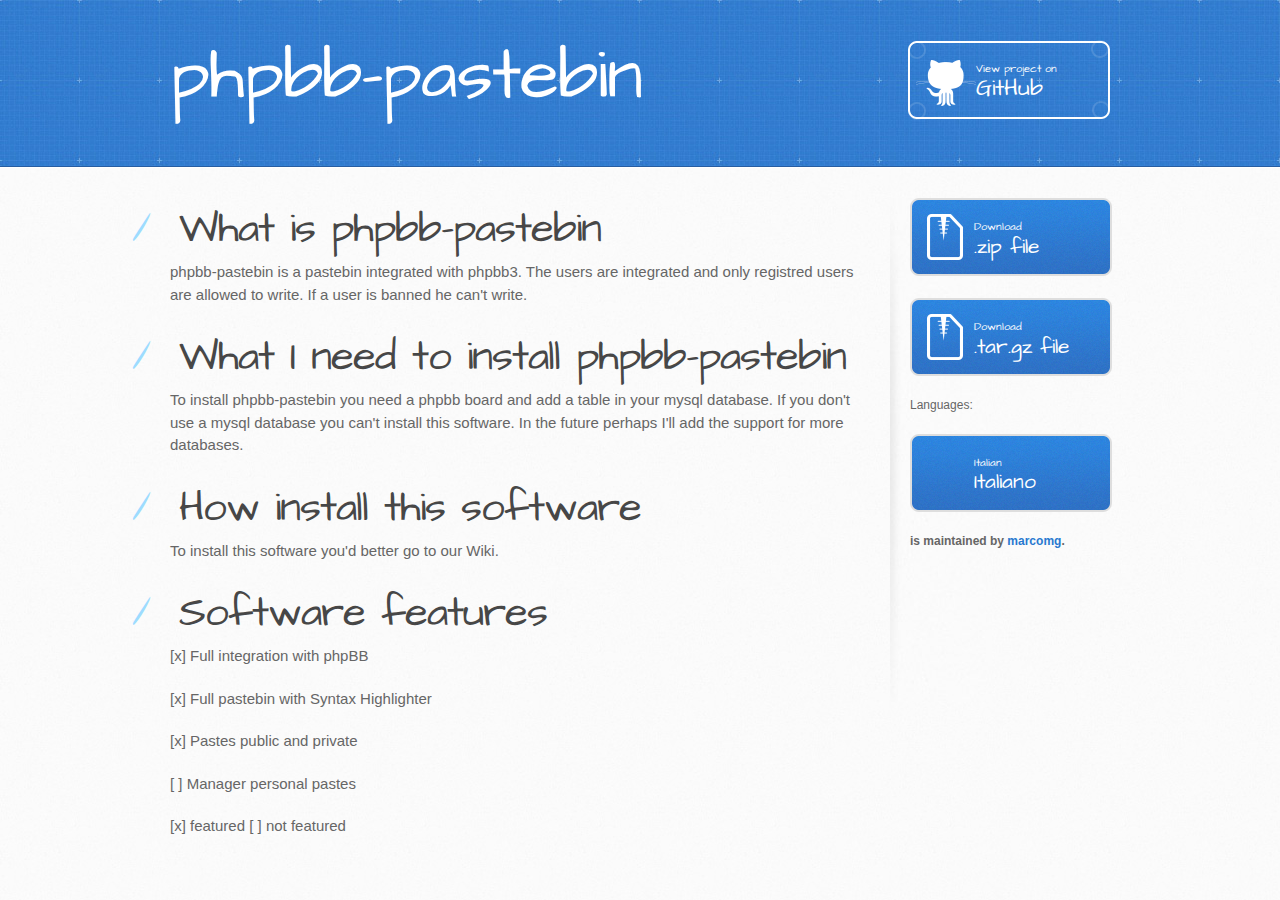
<file: index.html>
<!DOCTYPE html>
<html>
  <head>
    <meta charset='utf-8'>
    <meta http-equiv="X-UA-Compatible" content="chrome=1">
    <meta name="viewport" content="width=device-width, initial-scale=1, maximum-scale=1">
    <link href='https://fonts.googleapis.com/css?family=Architects+Daughter' rel='stylesheet' type='text/css'>
    <link rel="stylesheet" type="text/css" href="stylesheets/stylesheet.css" media="screen" />
    <link rel="stylesheet" type="text/css" href="stylesheets/pygment_trac.css" media="screen" />
    <link rel="stylesheet" type="text/css" href="stylesheets/print.css" media="print" />

    <!--[if lt IE 9]>
    <script src="//html5shiv.googlecode.com/svn/trunk/html5.js"></script>
    <![endif]-->

    <title>phpbb-pastebin by marcomg</title>
  </head>

  <body>
    <header>
      <div class="inner">
        <h1>phpbb-pastebin</h1>
        <h2></h2>
        <a href="https://github.com/marcomg/phpbb-pastebin" class="button"><small>View project on</small>GitHub</a>
      </div>
    </header>

    <div id="content-wrapper">
      <div class="inner clearfix">
        <section id="main-content">
          <h1>
<a name="what-is-phpbb-pastebin" class="anchor" href="#what-is-phpbb-pastebin"><span class="octicon octicon-link"></span></a>What is phpbb-pastebin</h1>

<p>phpbb-pastebin is a pastebin integrated with phpbb3. The users are integrated and only registred users are allowed to write. If a user is banned he can't write.</p>

<h1>
<a name="what-i-need-to-install-phpbb-pastebin" class="anchor" href="#what-i-need-to-install-phpbb-pastebin"><span class="octicon octicon-link"></span></a>What I need to install phpbb-pastebin</h1>

<p>To install phpbb-pastebin you need a phpbb board and add a table in your mysql database. If you don't use a mysql database you can't install this software. In the future perhaps I'll add the support for more databases.</p>

<h1>
<a name="how-install-this-software" class="anchor" href="#how-install-this-software"><span class="octicon octicon-link"></span></a>How install this software</h1>

<p>To install this software you'd better go to our Wiki.</p>

<h1>
<a name="software-features" class="anchor" href="#software-features"><span class="octicon octicon-link"></span></a>Software features</h1>

<p>[x] Full integration with phpBB</p>
<p>[x] Full pastebin with Syntax Highlighter</p>
<p>[x] Pastes public and private</p>
<p>[ ] Manager personal pastes</p>
<p><small>[x] featured [ ] not featured</p>
        </section>

        <aside id="sidebar">
          <a href="https://github.com/marcomg/phpbb-pastebin/zipball/master" class="button">
            <small>Download</small>
            .zip file
          </a>
          <a href="https://github.com/marcomg/phpbb-pastebin/tarball/master" class="button">
            <small>Download</small>
            .tar.gz file
          </a>
          <p>Languages:</p>
          <a href="index-it.html" class="buttonl">
            <small>Italian</small>
            Italiano
          </a>
          <p class="repo-owner"><a href="https://github.com/marcomg/phpbb-pastebin"></a> is maintained by <a href="https://github.com/marcomg">marcomg</a>.</p>

          <!--<p>This page was generated by <a href="pages.github.com">GitHub Pages</a> using the Architect theme by <a href="http://twitter.com/jasonlong">Jason Long</a>.</p>-->
        </aside>
      </div>
    </div>

  
  </body>
</html>
</file>
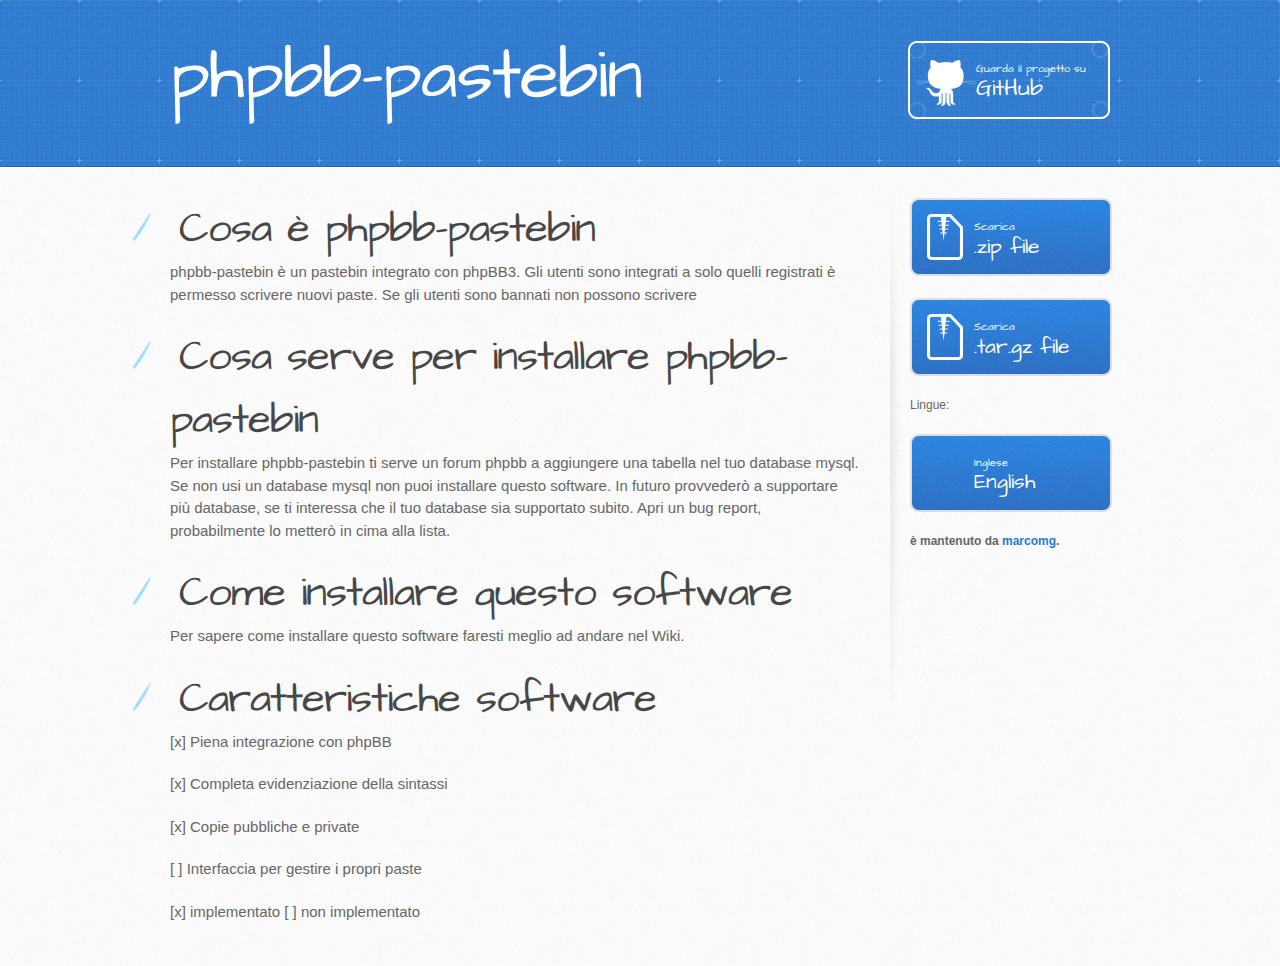
<file: index-it.html>
<!DOCTYPE html>
<html>
  <head>
    <meta charset='utf-8'>
    <meta http-equiv="X-UA-Compatible" content="chrome=1">
    <meta name="viewport" content="width=device-width, initial-scale=1, maximum-scale=1">
    <link href='https://fonts.googleapis.com/css?family=Architects+Daughter' rel='stylesheet' type='text/css'>
    <link rel="stylesheet" type="text/css" href="stylesheets/stylesheet.css" media="screen" />
    <link rel="stylesheet" type="text/css" href="stylesheets/pygment_trac.css" media="screen" />
    <link rel="stylesheet" type="text/css" href="stylesheets/print.css" media="print" />

    <!--[if lt IE 9]>
    <script src="//html5shiv.googlecode.com/svn/trunk/html5.js"></script>
    <![endif]-->

    <title>phpbb-pastebin da marcomg</title>
  </head>

  <body>
    <header>
      <div class="inner">
        <h1>phpbb-pastebin</h1>
        <h2></h2>
        <a href="https://github.com/marcomg/phpbb-pastebin" class="button"><small>Guarda il progetto su</small>GitHub</a>
      </div>
    </header>

    <div id="content-wrapper">
      <div class="inner clearfix">
        <section id="main-content">
          <h1>
<a name="cosa-e-phpbb-pastebin" class="anchor" href="#cosa-e-phpbb-pastebin"><span class="octicon octicon-link"></span></a>Cosa è phpbb-pastebin</h1>

<p>phpbb-pastebin è un pastebin integrato con phpBB3. Gli utenti sono integrati a solo quelli registrati è permesso scrivere nuovi paste. Se gli utenti sono bannati non possono scrivere</p>

<h1>
<a name="cosa-serve-per-installare" class="anchor" href="#cosa-serve-per-installare"><span class="octicon octicon-link"></span></a>Cosa serve per installare phpbb-pastebin</h1>

<p>Per installare phpbb-pastebin ti serve un forum phpbb a aggiungere una tabella nel tuo database mysql. Se non usi un database mysql non puoi installare questo software. In futuro provvederò a supportare più database, se ti interessa che il tuo database sia supportato subito. Apri un bug report, probabilmente lo metterò in cima alla lista.</p>

<h1>
<a name="come-installare-questo-software" class="anchor" href="#come-installare-questo-software"><span class="octicon octicon-link"></span></a>Come installare questo software</h1>

<p>Per sapere come installare questo software faresti meglio ad andare nel Wiki.</p>

<h1>
<a name="software-features" class="anchor" href="#software-features"><span class="octicon octicon-link"></span></a>Caratteristiche software</h1>

<p>[x] Piena integrazione con phpBB</p>
<p>[x] Completa evidenziazione della sintassi</p>
<p>[x] Copie pubbliche e private</p>
<p>[ ] Interfaccia per gestire i propri paste</p>
<p><small>[x] implementato [ ] non implementato</p>
        </section>

        <aside id="sidebar">
          <a href="https://github.com/marcomg/phpbb-pastebin/zipball/master" class="button">
            <small>Scarica</small>
            .zip file
          </a>
          <a href="https://github.com/marcomg/phpbb-pastebin/tarball/master" class="button">
            <small>Scarica</small>
            .tar.gz file
          </a>
          <p>Lingue:</p>
          <a href="index.html" class="buttonl">
            <small>Inglese</small>
            English
          </a>
          <p class="repo-owner"><a href="https://github.com/marcomg/phpbb-pastebin"></a> è mantenuto da <a href="https://github.com/marcomg">marcomg</a>.</p>
        </aside>
      </div>
    </div>

  
  </body>
</html>
</file>
<file: stylesheets/pygment_trac.css>
.highlight  { background: #ffffff; }
.highlight .c { color: #999988; font-style: italic } /* Comment */
.highlight .err { color: #a61717; background-color: #e3d2d2 } /* Error */
.highlight .k { font-weight: bold } /* Keyword */
.highlight .o { font-weight: bold } /* Operator */
.highlight .cm { color: #999988; font-style: italic } /* Comment.Multiline */
.highlight .cp { color: #999999; font-weight: bold } /* Comment.Preproc */
.highlight .c1 { color: #999988; font-style: italic } /* Comment.Single */
.highlight .cs { color: #999999; font-weight: bold; font-style: italic } /* Comment.Special */
.highlight .gd { color: #000000; background-color: #ffdddd } /* Generic.Deleted */
.highlight .gd .x { color: #000000; background-color: #ffaaaa } /* Generic.Deleted.Specific */
.highlight .ge { font-style: italic } /* Generic.Emph */
.highlight .gr { color: #aa0000 } /* Generic.Error */
.highlight .gh { color: #999999 } /* Generic.Heading */
.highlight .gi { color: #000000; background-color: #ddffdd } /* Generic.Inserted */
.highlight .gi .x { color: #000000; background-color: #aaffaa } /* Generic.Inserted.Specific */
.highlight .go { color: #888888 } /* Generic.Output */
.highlight .gp { color: #555555 } /* Generic.Prompt */
.highlight .gs { font-weight: bold } /* Generic.Strong */
.highlight .gu { color: #800080; font-weight: bold; } /* Generic.Subheading */
.highlight .gt { color: #aa0000 } /* Generic.Traceback */
.highlight .kc { font-weight: bold } /* Keyword.Constant */
.highlight .kd { font-weight: bold } /* Keyword.Declaration */
.highlight .kn { font-weight: bold } /* Keyword.Namespace */
.highlight .kp { font-weight: bold } /* Keyword.Pseudo */
.highlight .kr { font-weight: bold } /* Keyword.Reserved */
.highlight .kt { color: #445588; font-weight: bold } /* Keyword.Type */
.highlight .m { color: #009999 } /* Literal.Number */
.highlight .s { color: #d14 } /* Literal.String */
.highlight .na { color: #008080 } /* Name.Attribute */
.highlight .nb { color: #0086B3 } /* Name.Builtin */
.highlight .nc { color: #445588; font-weight: bold } /* Name.Class */
.highlight .no { color: #008080 } /* Name.Constant */
.highlight .ni { color: #800080 } /* Name.Entity */
.highlight .ne { color: #990000; font-weight: bold } /* Name.Exception */
.highlight .nf { color: #990000; font-weight: bold } /* Name.Function */
.highlight .nn { color: #555555 } /* Name.Namespace */
.highlight .nt { color: #000080 } /* Name.Tag */
.highlight .nv { color: #008080 } /* Name.Variable */
.highlight .ow { font-weight: bold } /* Operator.Word */
.highlight .w { color: #bbbbbb } /* Text.Whitespace */
.highlight .mf { color: #009999 } /* Literal.Number.Float */
.highlight .mh { color: #009999 } /* Literal.Number.Hex */
.highlight .mi { color: #009999 } /* Literal.Number.Integer */
.highlight .mo { color: #009999 } /* Literal.Number.Oct */
.highlight .sb { color: #d14 } /* Literal.String.Backtick */
.highlight .sc { color: #d14 } /* Literal.String.Char */
.highlight .sd { color: #d14 } /* Literal.String.Doc */
.highlight .s2 { color: #d14 } /* Literal.String.Double */
.highlight .se { color: #d14 } /* Literal.String.Escape */
.highlight .sh { color: #d14 } /* Literal.String.Heredoc */
.highlight .si { color: #d14 } /* Literal.String.Interpol */
.highlight .sx { color: #d14 } /* Literal.String.Other */
.highlight .sr { color: #009926 } /* Literal.String.Regex */
.highlight .s1 { color: #d14 } /* Literal.String.Single */
.highlight .ss { color: #990073 } /* Literal.String.Symbol */
.highlight .bp { color: #999999 } /* Name.Builtin.Pseudo */
.highlight .vc { color: #008080 } /* Name.Variable.Class */
.highlight .vg { color: #008080 } /* Name.Variable.Global */
.highlight .vi { color: #008080 } /* Name.Variable.Instance */
.highlight .il { color: #009999 } /* Literal.Number.Integer.Long */

.type-csharp .highlight .k { color: #0000FF }
.type-csharp .highlight .kt { color: #0000FF }
.type-csharp .highlight .nf { color: #000000; font-weight: normal }
.type-csharp .highlight .nc { color: #2B91AF }
.type-csharp .highlight .nn { color: #000000 }
.type-csharp .highlight .s { color: #A31515 }
.type-csharp .highlight .sc { color: #A31515 }
</file>
<file: stylesheets/print.css>
html, body, div, span, applet, object, iframe,
h1, h2, h3, h4, h5, h6, p, blockquote, pre,
a, abbr, acronym, address, big, cite, code,
del, dfn, em, img, ins, kbd, q, s, samp,
small, strike, strong, sub, sup, tt, var,
b, u, i, center,
dl, dt, dd, ol, ul, li,
fieldset, form, label, legend,
table, caption, tbody, tfoot, thead, tr, th, td,
article, aside, canvas, details, embed, 
figure, figcaption, footer, header, hgroup, 
menu, nav, output, ruby, section, summary,
time, mark, audio, video {
  margin: 0;
  padding: 0;
  border: 0;
  font-size: 100%;
  font: inherit;
  vertical-align: baseline;
}
/* HTML5 display-role reset for older browsers */
article, aside, details, figcaption, figure, 
footer, header, hgroup, menu, nav, section {
  display: block;
}
body {
  line-height: 1;
}
ol, ul {
  list-style: none;
}
blockquote, q {
  quotes: none;
}
blockquote:before, blockquote:after,
q:before, q:after {
  content: '';
  content: none;
}
table {
  border-collapse: collapse;
  border-spacing: 0;
}
body {
  font-size: 13px;
  line-height: 1.5; 
  font-family: 'Helvetica Neue', Helvetica, Arial, serif;
  color: #000;
}

a {
  color: #d5000d;
  font-weight: bold;
}

header {
  padding-top: 35px;
  padding-bottom: 10px;
}

header h1 {
  font-weight: bold;
  letter-spacing: -1px;
  font-size: 48px;
  color: #303030;
  line-height: 1.2;
}

header h2 {
  letter-spacing: -1px;
  font-size: 24px;
  color: #aaa;
  font-weight: normal;
  line-height: 1.3;
}
#downloads {
  display: none;
}
#main_content {
  padding-top: 20px;
}

code, pre {
  font-family: Monaco, "Bitstream Vera Sans Mono", "Lucida Console", Terminal;
  color: #222;
  margin-bottom: 30px;
  font-size: 12px;
}

code {
  padding: 0 3px;
}

pre {
  border: solid 1px #ddd;
  padding: 20px;
  overflow: auto;
}
pre code {
  padding: 0;
}

ul, ol, dl {
  margin-bottom: 20px;
}


/* COMMON STYLES */

table {
  width: 100%;
  border: 1px solid #ebebeb;
}

th {
  font-weight: 500;
}

td {
  border: 1px solid #ebebeb;
  text-align: center; 
  font-weight: 300;
}

form {
  background: #f2f2f2;
  padding: 20px;
  
}


/* GENERAL ELEMENT TYPE STYLES */

h1 {
  font-size: 2.8em;
} 

h2 {
  font-size: 22px;
  font-weight: bold;
  color: #303030;
  margin-bottom: 8px;
} 

h3 {
  color: #d5000d;
  font-size: 18px;
  font-weight: bold;
  margin-bottom: 8px;
} 
 
h4 {
  font-size: 16px;
  color: #303030;
  font-weight: bold;
} 

h5 {
  font-size: 1em;
  color: #303030;
} 

h6 {
  font-size: .8em;
  color: #303030;
} 

p {
  font-weight: 300;
  margin-bottom: 20px;
}
 
a {
  text-decoration: none;
}

p a {
  font-weight: 400;
}

blockquote {
  font-size: 1.6em;
  border-left: 10px solid #e9e9e9;
  margin-bottom: 20px;
  padding: 0 0 0 30px;
}

ul li {
  list-style: disc inside;
  padding-left: 20px;
}

ol li {
  list-style: decimal inside;
  padding-left: 3px;
}

dl dd {
  font-style: italic;
  font-weight: 100;
}

footer {
  margin-top: 40px;
  padding-top: 20px;
  padding-bottom: 30px;
  font-size: 13px;
  color: #aaa;
}

footer a {
  color: #666;
}

/* MISC */
.clearfix:after {
  clear: both;
  content: '.';
  display: block;
  visibility: hidden;
  height: 0;
}

.clearfix {display: inline-block;}
* html .clearfix {height: 1%;}
.clearfix {display: block;}
</file>
<file: stylesheets/stylesheet.css>
/* http://meyerweb.com/eric/tools/css/reset/ 
   v2.0 | 20110126
   License: none (public domain)
*/
html, body, div, span, applet, object, iframe,
h1, h2, h3, h4, h5, h6, p, blockquote, pre,
a, abbr, acronym, address, big, cite, code,
del, dfn, em, img, ins, kbd, q, s, samp,
small, strike, strong, sub, sup, tt, var,
b, u, i, center,
dl, dt, dd, ol, ul, li,
fieldset, form, label, legend,
table, caption, tbody, tfoot, thead, tr, th, td,
article, aside, canvas, details, embed, 
figure, figcaption, footer, header, hgroup, 
menu, nav, output, ruby, section, summary,
time, mark, audio, video {
	margin: 0;
	padding: 0;
	border: 0;
	font-size: 100%;
	font: inherit;
	vertical-align: baseline;
}
/* HTML5 display-role reset for older browsers */
article, aside, details, figcaption, figure, 
footer, header, hgroup, menu, nav, section {
	display: block;
}
body {
	line-height: 1;
}
ol, ul {
	list-style: none;
}
blockquote, q {
	quotes: none;
}
blockquote:before, blockquote:after,
q:before, q:after {
	content: '';
	content: none;
}
table {
	border-collapse: collapse;
	border-spacing: 0;
}

/* LAYOUT STYLES */
body {
  font-size: 15px;
  line-height: 1.5; 
  background: #fafafa url(../images/body-bg.jpg) 0 0 repeat;
  font-family: 'Helvetica Neue', Helvetica, Arial, serif;
  font-weight: 400;
  color: #666;
}

a {
  color: #2879d0;
}
a:hover {
  color: #2268b2;
}

header {
  padding-top: 40px;
  padding-bottom: 40px;
  font-family: 'Architects Daughter', 'Helvetica Neue', Helvetica, Arial, serif; 
  background: #2e7bcf url(../images/header-bg.jpg) 0 0 repeat-x;
  border-bottom: solid 1px #275da1;
}

header h1 {
  letter-spacing: -1px;
  font-size: 72px;
  color: #fff;
  line-height: 1;
  margin-bottom: 0.2em;
  width: 540px;
}

header h2 {
  font-size: 26px;
  color: #9ddcff;
  font-weight: normal;
  line-height: 1.3;
  width: 540px;
  letter-spacing: 0;
}

.inner {
  position: relative;
  width: 940px;
  margin: 0 auto;
}

#content-wrapper {
  border-top: solid 1px #fff;
  padding-top: 30px;
}

#main-content {
  width: 690px;
  float: left;
}

#main-content img {
  max-width: 100%;
}

aside#sidebar {
  width: 200px;
  padding-left: 20px;
  min-height: 504px;
  float: right;
  background: transparent url(../images/sidebar-bg.jpg) 0 0 no-repeat;
  font-size: 12px;
  line-height: 1.3;
}

aside#sidebar p.repo-owner,
aside#sidebar p.repo-owner a {
  font-weight: bold;
}

#downloads {
  margin-bottom: 40px;
}

a.button {
  width: 134px;
  height: 58px;
  line-height: 1.2;
  font-size: 23px;
  color: #fff;
  padding-left: 68px;
  padding-top: 22px;
  font-family: 'Architects Daughter', 'Helvetica Neue', Helvetica, Arial, serif; 
}
a.buttonl {
  width: 134px;
  height: 58px;
  line-height: 1.2;
  font-size: 23px;
  color: #fff;
  padding-left: 68px;
  padding-top: 22px;
  font-family: 'Architects Daughter', 'Helvetica Neue', Helvetica, Arial, serif; 
}
a.button small {
  display: block;
  font-size: 11px;
}
a.buttonl small {
  display: block;
  font-size: 11px;
}
header a.button {
  position: absolute;
  right: 0;
  top: 0;
  background: transparent url(../images/github-button.png) 0 0 no-repeat;
}
aside a.button {
  width: 138px;
  padding-left: 64px;
  display: block;
  background: transparent url(../images/download-button.png) 0 0 no-repeat;
  margin-bottom: 20px;
  font-size: 21px;
}

aside a.buttonl {
  width: 138px;
  padding-left: 64px;
  display: block;
  background: transparent url(../images/language-button.png) 0 0 no-repeat;
  margin-bottom: 20px;
  font-size: 21px;
}

code, pre {
  font-family: Monaco, "Bitstream Vera Sans Mono", "Lucida Console", Terminal, monospace;
  color: #222;
  margin-bottom: 30px;
  font-size: 13px;
}

code {
  background-color: #f2f8fc;
  border: solid 1px #dbe7f3;
  padding: 0 3px;
}

pre {
  padding: 20px;
  background: #fff;
  text-shadow: none;
  overflow: auto;
  border: solid 1px #f2f2f2;
}
pre code {
  color: #2879d0;
  background-color: #fff;
  border: none;
  padding: 0;
}

ul, ol, dl {
  margin-bottom: 20px;
}


/* COMMON STYLES */

hr {
  height: 1px;
  line-height: 1px;
  margin-top: 1em;
  padding-bottom: 1em;
  border: none;
  background: transparent url('../images/hr.png') 0 0 no-repeat;
}

table {
  width: 100%;
  border: 1px solid #ebebeb;
}

th {
  font-weight: 500;
}

td {
  border: 1px solid #ebebeb;
  text-align: center; 
  font-weight: 300;
}

form {
  background: #f2f2f2;
  padding: 20px;
  
}


/* GENERAL ELEMENT TYPE STYLES */

#main-content h1 {
  font-family: 'Architects Daughter', 'Helvetica Neue', Helvetica, Arial, serif; 
  font-size: 2.8em;
  letter-spacing: -1px;
  color: #474747;
} 

#main-content h1:before {
  content: "/";
  color: #9ddcff;
  padding-right: 0.3em;
  margin-left: -0.9em;
}

#main-content h2 {
  font-family: 'Architects Daughter', 'Helvetica Neue', Helvetica, Arial, serif; 
  font-size: 22px;
  font-weight: bold;
  margin-bottom: 8px;
  color: #474747;
} 
#main-content h2:before {
  content: "//";
  color: #9ddcff;
  padding-right: 0.3em;
  margin-left: -1.5em;
}

#main-content h3 {
  font-family: 'Architects Daughter', 'Helvetica Neue', Helvetica, Arial, serif; 
  font-size: 18px;
  font-weight: bold;
  margin-top: 24px;
  margin-bottom: 8px;
  color: #474747;
} 
 
#main-content h3:before {
  content: "///";
  color: #9ddcff;
  padding-right: 0.3em;
  margin-left: -2em;
}

#main-content h4 {
  font-family: 'Architects Daughter', 'Helvetica Neue', Helvetica, Arial, serif; 
  font-size: 15px;
  font-weight: bold;
  color: #474747;
} 

h4:before {
  content: "////";
  color: #9ddcff;
  padding-right: 0.3em;
  margin-left: -2.8em;
}

#main-content h5 {
  font-family: 'Architects Daughter', 'Helvetica Neue', Helvetica, Arial, serif; 
  font-size: 14px;
  color: #474747;
} 
h5:before {
  content: "/////";
  color: #9ddcff;
  padding-right: 0.3em;
  margin-left: -3.2em;
}

#main-content h6 {
  font-family: 'Architects Daughter', 'Helvetica Neue', Helvetica, Arial, serif; 
  font-size: .8em;
  color: #474747;
} 
h6:before {
  content: "//////";
  color: #9ddcff;
  padding-right: 0.3em;
  margin-left: -3.7em;
}

p {
  margin-bottom: 20px;
}
 
a {
  text-decoration: none;
}

p a {
  font-weight: 400;
}

blockquote {
  font-size: 1.6em;
  border-left: 10px solid #e9e9e9;
  margin-bottom: 20px;
  padding: 0 0 0 30px;
}

ul li {
  list-style: disc inside;
  padding-left: 20px;
}

ol li {
  list-style: decimal inside;
  padding-left: 3px;
}

dl dd {
  font-style: italic;
  font-weight: 100;
}

footer {
  background: transparent url('../images/hr.png') 0 0 no-repeat;
  margin-top: 40px;
  padding-top: 20px;
  padding-bottom: 30px;
  font-size: 13px;
  color: #aaa;
}

footer a {
  color: #666;
}
footer a:hover {
  color: #444;
}

/* MISC */
.clearfix:after {
  clear: both;
  content: '.';
  display: block;
  visibility: hidden;
  height: 0;
}

.clearfix {display: inline-block;}
* html .clearfix {height: 1%;}
.clearfix {display: block;}

/* #Media Queries
================================================== */

/* Smaller than standard 960 (devices and browsers) */
@media only screen and (max-width: 959px) {}

/* Tablet Portrait size to standard 960 (devices and browsers) */
@media only screen and (min-width: 768px) and (max-width: 959px) {
  .inner {
    width: 740px;
  }
  header h1, header h2 {
    width: 340px;
  }
  header h1 {
    font-size: 60px;
  }
  header h2 {
    font-size: 30px;
  }
  #main-content {
    width: 490px;
  }
  #main-content h1:before,
  #main-content h2:before,
  #main-content h3:before,
  #main-content h4:before,
  #main-content h5:before,
  #main-content h6:before {
    content: none;
    padding-right: 0;
    margin-left: 0;
  }
}

/* All Mobile Sizes (devices and browser) */
@media only screen and (max-width: 767px) {
  .inner {
    width: 93%;
  }
  header {
    padding: 20px 0;
  }
  header .inner {
    position: relative;
  }
  header h1, header h2 {
    width: 100%;
  }
  header h1 {
    font-size: 48px;
  }
  header h2 {
    font-size: 24px;
  }
  header a.button {
    background-image: none;
    width: auto;
    height: auto;
    display: inline-block;
    margin-top: 15px;
    padding: 5px 10px;
    position: relative;
    text-align: center;
    font-size: 13px;
    line-height: 1;
    background-color: #9ddcff;
    color: #2879d0;
    -moz-border-radius: 5px;
    -webkit-border-radius: 5px;                     
    border-radius: 5px;    
  }
  header a.button small {
    font-size: 13px;
    display: inline;
  }
  #main-content,
  aside#sidebar {
    float: none;
    width: 100% ! important;
  }
  aside#sidebar {
    background-image: none;
    margin-top: 20px;
    border-top: solid 1px #ddd;
    padding: 20px 0;
    min-height: 0;
  }
  aside#sidebar a.button {
    display: none;
  }
  #main-content h1:before,
  #main-content h2:before,
  #main-content h3:before,
  #main-content h4:before,
  #main-content h5:before,
  #main-content h6:before {
    content: none;
    padding-right: 0;
    margin-left: 0;
  }
}

/* Mobile Landscape Size to Tablet Portrait (devices and browsers) */
@media only screen and (min-width: 480px) and (max-width: 767px) {}

/* Mobile Portrait Size to Mobile Landscape Size (devices and browsers) */
@media only screen and (max-width: 479px) {}
</file>
